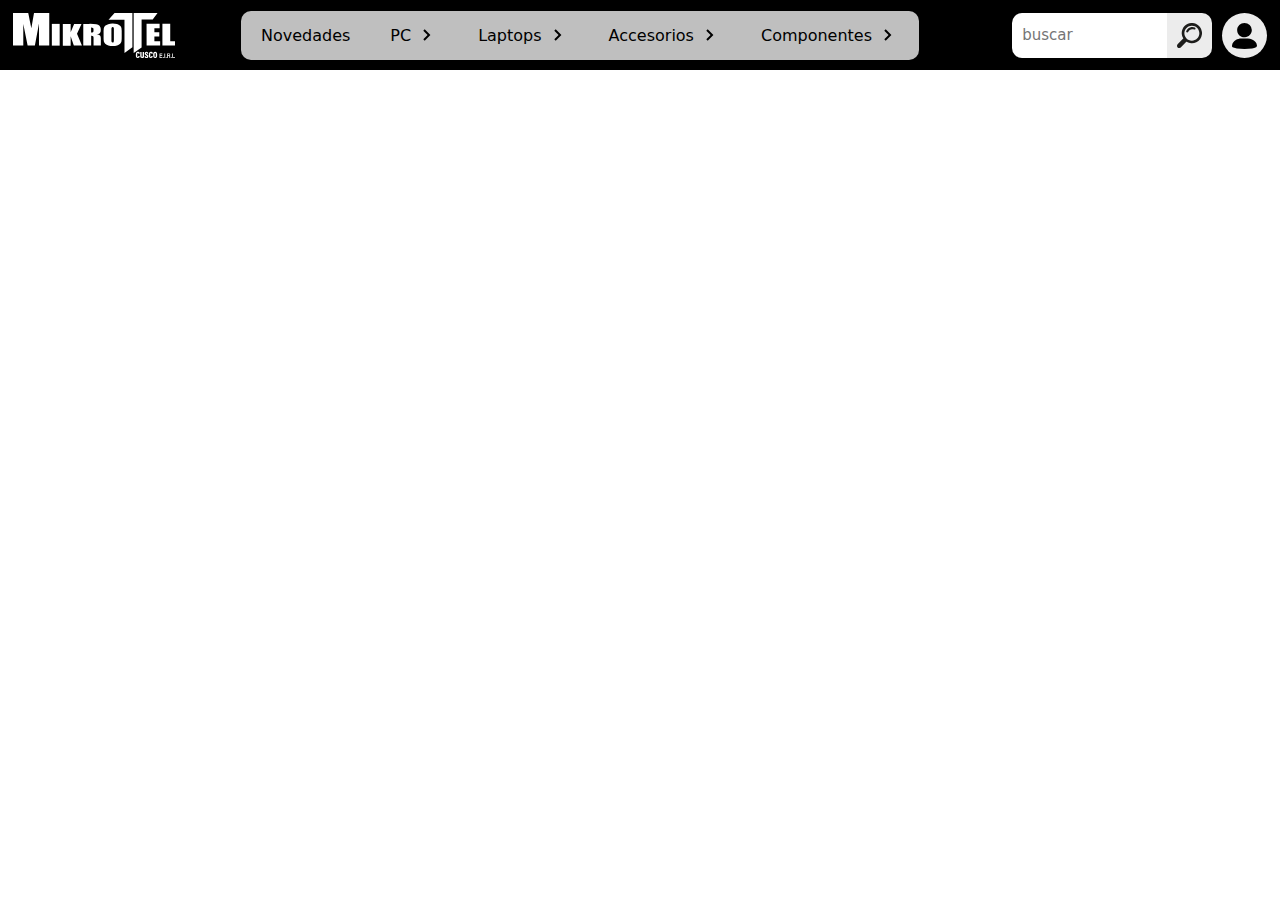
<file: index.html>
<!DOCTYPE html>
<html lang="en">
<head>
    <meta charset="UTF-8">
    <meta name="viewport" content="width=device-width, initial-scale=1.0">
    <title>Mikrotel Cusco</title>
    <link rel="stylesheet" href="css/style.css">
</head>
<body>
    <nav class="menu">
        <section class="menu__container">
            <div class="menu__logo"><img src="assets/logo-principal.svg" alt=""></div>

            <ul class="menu__links">
                <li class="menu__item">
                    <a href="index.html" class="menu__link">Novedades</a>
                </li>

                <li class="menu__item  menu__item--show">
                    <a href="pc.html" class="menu__link">PC<img src="assets/arrow.svg" class="menu__arrow"></a>
    
                    <ul class="menu__nesting">
                        <li class="menu__inside">
                            <a href="pc.html#Gaming" class="menu__link menu__link--inside">Gaming</a>
                        </li>
                        <li class="menu__inside">
                            <a href="pc.html#Oficina" class="menu__link menu__link--inside">Oficina y Negocios</a>
                        </li>
                        <li class="menu__inside">
                            <a href="#" class="menu__link menu__link--inside">Estudiantes</a>
                        </li>
                    </ul>
                </li>
    
                <li class="menu__item menu__item--show">
                    <a href="#" class="menu__link">Laptops<img src="assets/arrow.svg" class="menu__arrow"></a>
    
                    <ul class="menu__nesting">
                        <li class="menu__inside">
                            <a href="#" class="menu__link menu__link--inside">Gaming</a>
                        </li>
                        <li class="menu__inside">
                            <a href="#" class="menu__link menu__link--inside">Ultrabooks</a>
                        </li>
                        <li class="menu__inside">
                            <a href="#" class="menu__link menu__link--inside">Laptops para Estudiantes</a>
                        </li>
                    </ul>
                </li>

                <li class="menu__item  menu__item--show">
                    <a href="#" class="menu__link">Accesorios<img src="assets/arrow.svg" class="menu__arrow"></a>
    
                    <ul class="menu__nesting">
                        <li class="menu__inside">
                            <a href="#" class="menu__link menu__link--inside">Teclados y Ratones</a>
                        </li>
                        <li class="menu__inside">
                            <a href="#" class="menu__link menu__link--inside">Monitores</a>
                        </li>
                        <li class="menu__inside">
                            <a href="#" class="menu__link menu__link--inside">Impresoras y Escáneres</a>
                        </li>
                        <li class="menu__inside">
                            <a href="#" class="menu__link menu__link--inside">Almacenamiento (discos duros externos, USB)</a>
                        </li>
                        <li class="menu__inside">
                            <a href="#" class="menu__link menu__link--inside">Sillas | Audifonos | GAMER</a>
                        </li>
                    </ul>
                </li>

                <li class="menu__item  menu__item--show">
                    <a href="#" class="menu__link">Componentes<img src="assets/arrow.svg" class="menu__arrow"></a>
    
                    <ul class="menu__nesting">
                        <li class="menu__inside">
                            <a href="#" class="menu__link menu__link--inside">Procesadores (CPU)</a>
                        </li>
                        <li class="menu__inside">
                            <a href="#" class="menu__link menu__link--inside">Tarjetas Gráficas (GPU)</a>
                        </li>
                        <li class="menu__inside">
                            <a href="#" class="menu__link menu__link--inside">Memoria RAM</a>
                        </li>
                        <li class="menu__inside">
                            <a href="#" class="menu__link menu__link--inside">Placas Base (Motherboards)</a>
                        </li>
                        <li class="menu__inside">
                            <a href="#" class="menu__link menu__link--inside">Dispositivos de Almacenamiento (SSD, HDD)</a>
                        </li>
                    </ul>
                </li>

                
                
    
            </ul>

            <div class="menu-right">
                <div >
                    <form class="busqueda" action="listas.html">
                        <input class="input-text" type="text" placeholder="buscar">
                        <button type="submit" class="btn-search"><img src="assets/buscar.svg"></button>
                    </form>
                </div>
                <div class="login">
                    <button class="btn-login"><img src="assets/login.svg" alt=""></button>
                </div>
                <div class="menu__hamburguer">
                    <img src="assets/menu.svg" class="menu__img">
                </div>
            </div>
            

            
        </section>
    </nav>
   






    <script src="js/app.js"></script>
</body>
</html>
</file>
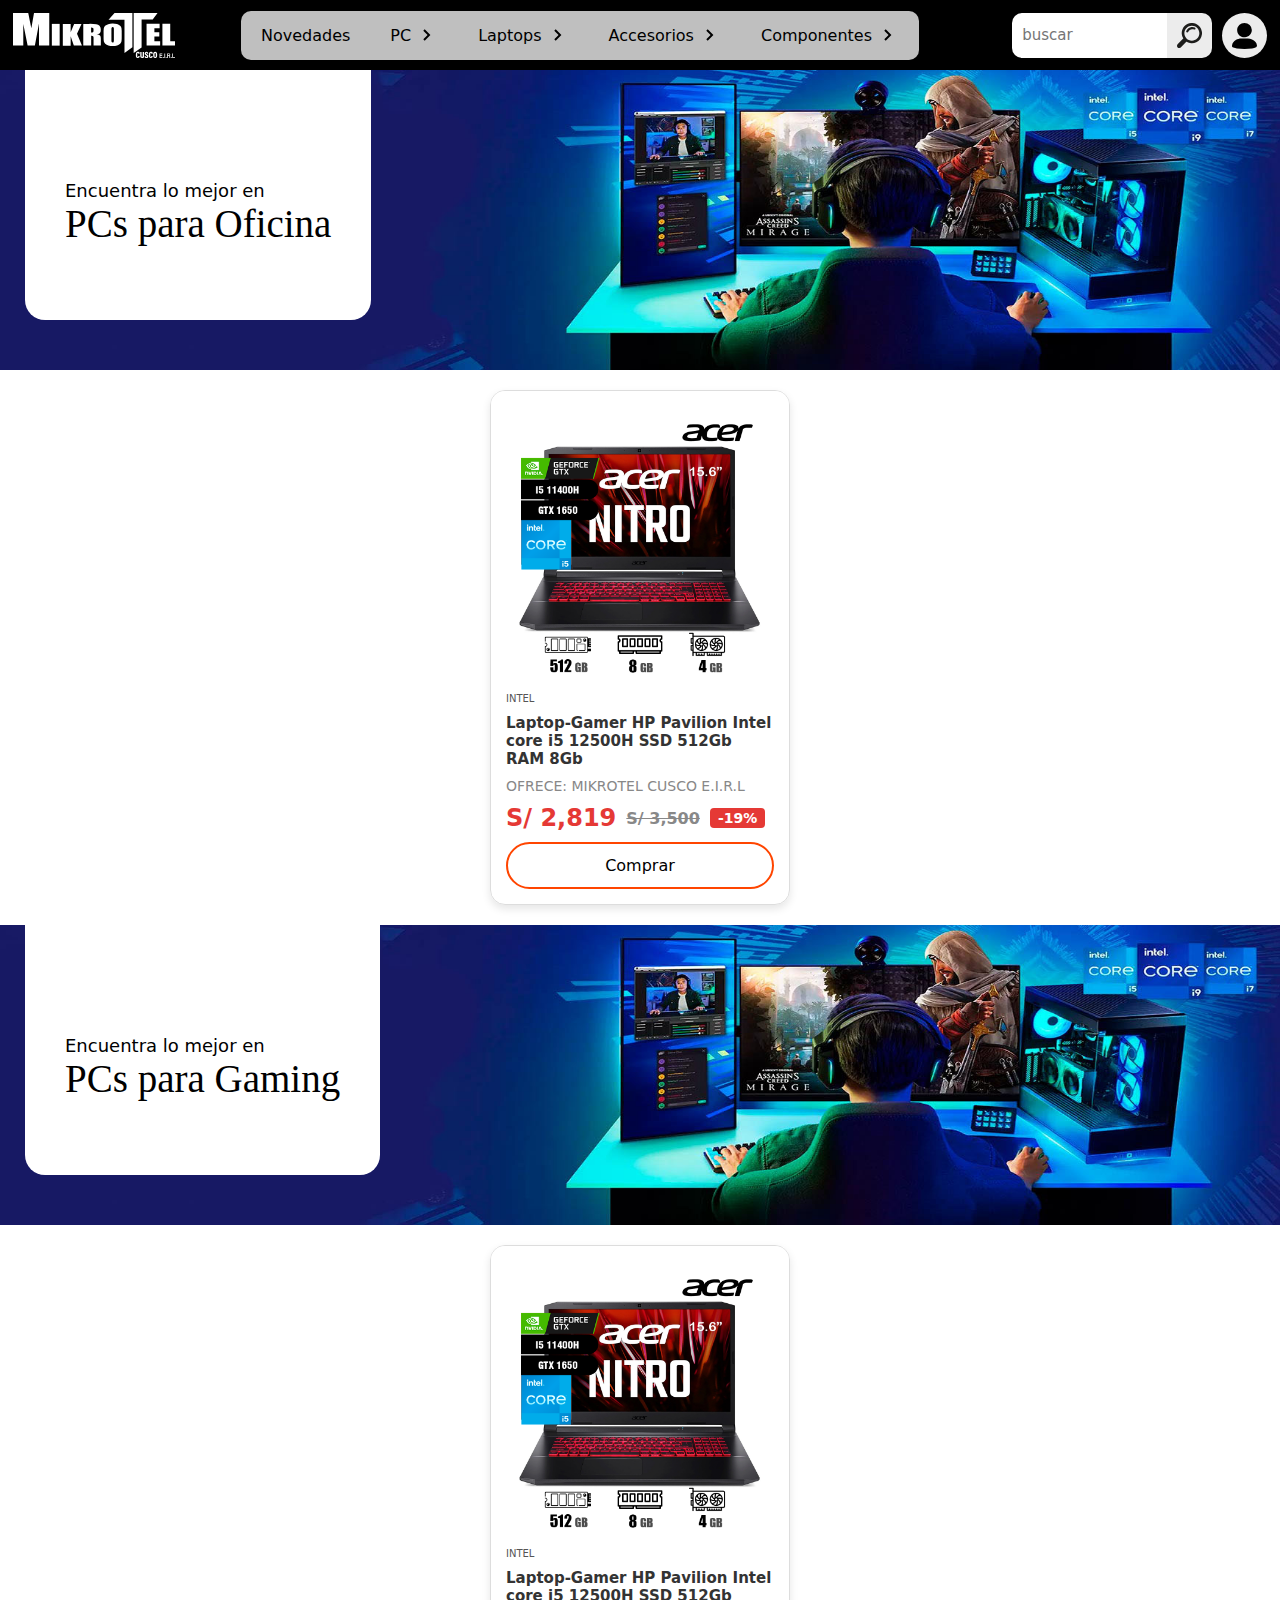
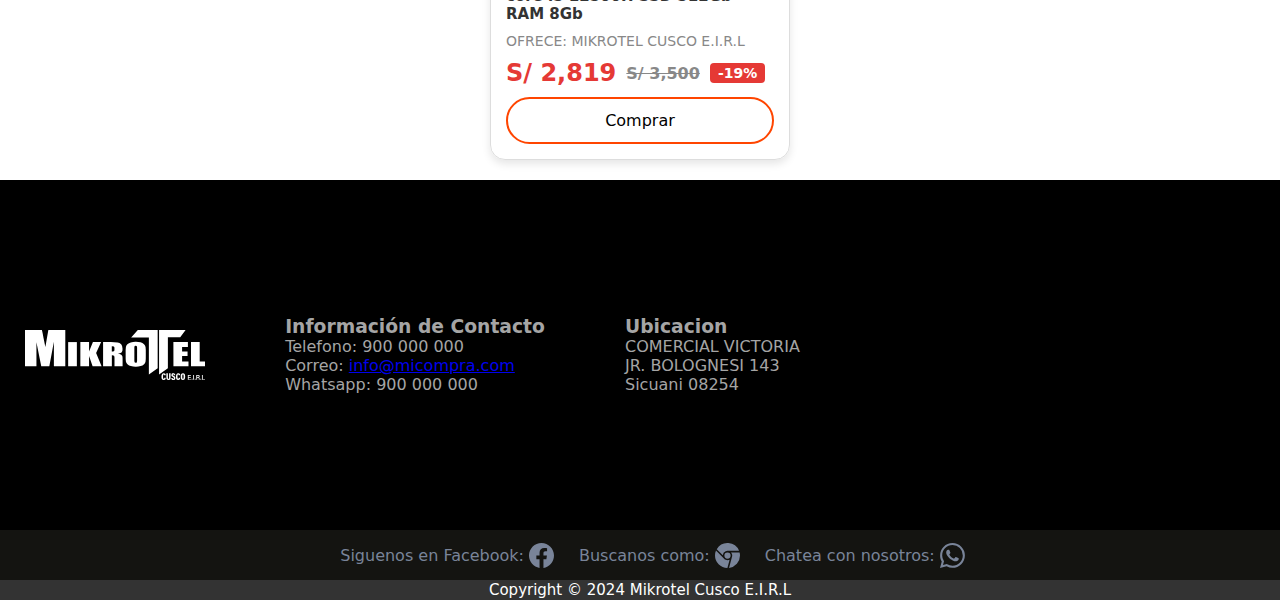
<file: pc.html>
<!DOCTYPE html>
<html lang="en">
<head>
    <meta charset="UTF-8">
    <meta name="viewport" content="width=device-width, initial-scale=1.0">
    <title>Mikrotel Cusco</title>
    <link rel="stylesheet" href="css/style.css">
</head>
<body>
    <nav class="menu">
        <section class="menu__container">
            <div class="menu__logo"><img src="assets/logo-principal.svg" alt=""></div>

            <ul class="menu__links">
                <li class="menu__item">
                    <a href="index.html" class="menu__link">Novedades</a>
                </li>

                <li class="menu__item  menu__item--show">
                    <a  class="menu__link">PC<img src="assets/arrow.svg" class="menu__arrow"></a>
    
                    <ul class="menu__nesting">
                        <li class="menu__inside">
                            <a href="pc.html#Oficina" class="menu__link menu__link--inside">Oficina y Negocios</a>
                        </li>
                        <li class="menu__inside">
                            <a href="pc.html#Gaming" class="menu__link menu__link--inside">Gaming</a>
                        </li>
                        <li class="menu__inside">
                            <a href="#" class="menu__link menu__link--inside">Estudiantes</a>
                        </li>
                    </ul>
                </li>
    
                <li class="menu__item menu__item--show">
                    <a href="#" class="menu__link">Laptops<img src="assets/arrow.svg" class="menu__arrow"></a>
    
                    <ul class="menu__nesting">
                        <li class="menu__inside">
                            <a href="#" class="menu__link menu__link--inside">Gaming</a>
                        </li>
                        <li class="menu__inside">
                            <a href="#" class="menu__link menu__link--inside">Ultrabooks</a>
                        </li>
                        <li class="menu__inside">
                            <a href="#" class="menu__link menu__link--inside">Laptops para Estudiantes</a>
                        </li>
                    </ul>
                </li>

                <li class="menu__item  menu__item--show">
                    <a href="#" class="menu__link">Accesorios<img src="assets/arrow.svg" class="menu__arrow"></a>
    
                    <ul class="menu__nesting">
                        <li class="menu__inside">
                            <a href="#" class="menu__link menu__link--inside">Teclados y Ratones</a>
                        </li>
                        <li class="menu__inside">
                            <a href="#" class="menu__link menu__link--inside">Monitores</a>
                        </li>
                        <li class="menu__inside">
                            <a href="#" class="menu__link menu__link--inside">Impresoras y Escáneres</a>
                        </li>
                        <li class="menu__inside">
                            <a href="#" class="menu__link menu__link--inside">Almacenamiento (discos duros externos, USB)</a>
                        </li>
                        <li class="menu__inside">
                            <a href="#" class="menu__link menu__link--inside">Sillas | Audifonos | GAMER</a>
                        </li>
                    </ul>
                </li>

                <li class="menu__item  menu__item--show">
                    <a href="#" class="menu__link">Componentes<img src="assets/arrow.svg" class="menu__arrow"></a>
    
                    <ul class="menu__nesting">
                        <li class="menu__inside">
                            <a href="#" class="menu__link menu__link--inside">Procesadores (CPU)</a>
                        </li>
                        <li class="menu__inside">
                            <a href="#" class="menu__link menu__link--inside">Tarjetas Gráficas (GPU)</a>
                        </li>
                        <li class="menu__inside">
                            <a href="#" class="menu__link menu__link--inside">Memoria RAM</a>
                        </li>
                        <li class="menu__inside">
                            <a href="#" class="menu__link menu__link--inside">Placas Base (Motherboards)</a>
                        </li>
                        <li class="menu__inside">
                            <a href="#" class="menu__link menu__link--inside">Dispositivos de Almacenamiento (SSD, HDD)</a>
                        </li>
                    </ul>
                </li>

                
                
    
            </ul>

            <div class="menu-right">
                <div >
                    <form class="busqueda" action="listas.html">
                        <input class="input-text" type="text" placeholder="buscar">
                        <button type="submit" class="btn-search"><img src="assets/buscar.svg"></button>
                    </form>
                </div>
                <div class="login">
                    <button class="btn-login"><img src="assets/login.svg" alt=""></button>
                </div>
                <div class="menu__hamburguer">
                    <img src="assets/menu.svg" class="menu__img">
                </div>
            </div>
            

            
        </section>
    </nav>


    <div class="banner" id="Oficina">
        <div class="overlay">
            <p>Encuentra lo mejor en</p>
            <label>PCs para Oficina</label>  
        </div>
        <div class="img_overlay">
            <img src="assets/laptops-gamer-intel.jpg" alt="">
        </div>
    </div>
    <div class="product-list">
        <div class="product-card">
            <img class="product-image" src="assets/laptopgamer.png" alt="Producto">
            <div class="product-info">
                <div class="product-brand">INTEL</div>
                <div class="product-title">Laptop-Gamer HP Pavilion Intel core i5 12500H SSD 512Gb RAM 8Gb</div>
                <div class="product-store">OFRECE: MIKROTEL CUSCO E.I.R.L</div>
                <div class="product-price">
                    S/ 2,819
                    <del>S/ 3,500</del>
                    <div class="product-discount">-19%</div>
                </div>
                
                <a href="#" class="add-to-cart">Comprar</a>
            </div>
        </div>
    </div>

    

    <div class="banner" id="Gaming">
        <div class="overlay">
            <p>Encuentra lo mejor en</p>
            <label>PCs para Gaming</label>
        </div>
        <div class="img_overlay">
            <img src="assets/laptops-gamer-intel.jpg" alt="">
        </div>
    </div>
    <div class="product-list">
        <div class="product-card">
            <img class="product-image" src="assets/laptopgamer.png" alt="Producto">
            <div class="product-info">
                <div class="product-brand">INTEL</div>
                <div class="product-title">Laptop-Gamer HP Pavilion Intel core i5 12500H SSD 512Gb RAM 8Gb</div>
                <div class="product-store">OFRECE: MIKROTEL CUSCO E.I.R.L</div>
                <div class="product-price">
                    S/ 2,819
                    <del>S/ 3,500</del>
                    <div class="product-discount">-19%</div>
                </div>
                
                <a href="#" class="add-to-cart">Comprar</a>
            </div>
        </div>
    </div>



  

    





    <footer>
        <div class="footer-content">
            <div class="footer-left">
                <img src="assets/logo-principal.svg" alt="">
            </div>
            <div class="footer-center">
                <h3>Información de Contacto</h3>
                <p>Telefono: 900 000 000</p>
                <p>Correo: <a href="mailto:info@micompra.com">info@micompra.com</a></p>
                <p>Whatsapp: 900 000 000</p>
                <p></p>
            </div>
            <div class="footer-center">
                <h3>Ubicacion</h3>
                <p>COMERCIAL VICTORIA</p>
                <p>JR. BOLOGNESI 143</p>
                <p>Sicuani 08254</p>
            </div>
            <div class="footer-right">
                <iframe src="https://www.google.com/maps/embed?pb=!1m18!1m12!1m3!1d199.1868916537958!2d-71.22737243149497!3d-14.27186715257839!2m3!1f0!2f0!3f0!3m2!1i1024!2i768!4f13.1!3m3!1m2!1s0x91692b954df0ddf3%3A0x608de2b9dc244528!2sMikrotel%20cusco%20E.I.R.L!5e1!3m2!1ses-419!2spe!4v1723754037931!5m2!1ses-419!2spe" width="400" height="250" style="border:0;" allowfullscreen="" loading="lazy" referrerpolicy="no-referrer-when-downgrade"></iframe>

            </div>
        </div>
        <div class="icon-redes">
            <a href="#" class="icon-facebook"><label>Siguenos en Facebook: </label><svg xmlns="http://www.w3.org/2000/svg" width="35" height="35" fill="currentColor" class="bi bi-facebook" viewBox="0 0 16 16">
                <path d="M16 8.049c0-4.446-3.582-8.05-8-8.05C3.58 0-.002 3.603-.002 8.05c0 4.017 2.926 7.347 6.75 7.951v-5.625h-2.03V8.05H6.75V6.275c0-2.017 1.195-3.131 3.022-3.131.876 0 1.791.157 1.791.157v1.98h-1.009c-.993 0-1.303.621-1.303 1.258v1.51h2.218l-.354 2.326H9.25V16c3.824-.604 6.75-3.934 6.75-7.951"/>
                </svg>
            </a>
            <a href="#" class="icon-chrome"><label> Buscanos como: </label><svg xmlns="http://www.w3.org/2000/svg" width="35" height="35" fill="currentColor" class="bi bi-browser-chrome" viewBox="0 0 16 16">
                <path fill-rule="evenodd" d="M16 8a8 8 0 0 1-7.022 7.94l1.902-7.098a3 3 0 0 0 .05-1.492A3 3 0 0 0 10.237 6h5.511A8 8 0 0 1 16 8M0 8a8 8 0 0 0 7.927 8l1.426-5.321a3 3 0 0 1-.723.255 3 3 0 0 1-1.743-.147 3 3 0 0 1-1.043-.7L.633 4.876A8 8 0 0 0 0 8m5.004-.167L1.108 3.936A8.003 8.003 0 0 1 15.418 5H8.066a3 3 0 0 0-1.252.243 2.99 2.99 0 0 0-1.81 2.59M8 10a2 2 0 1 0 0-4 2 2 0 0 0 0 4"/>
                </svg>
            </a>
            <a href="#" class="icon-whatsapp"><label>Chatea con nosotros: </label><svg xmlns="http://www.w3.org/2000/svg" width="35" height="35" fill="currentColor" class="bi bi-whatsapp" viewBox="0 0 16 16">
                <path d="M13.601 2.326A7.85 7.85 0 0 0 7.994 0C3.627 0 .068 3.558.064 7.926c0 1.399.366 2.76 1.057 3.965L0 16l4.204-1.102a7.9 7.9 0 0 0 3.79.965h.004c4.368 0 7.926-3.558 7.93-7.93A7.9 7.9 0 0 0 13.6 2.326zM7.994 14.521a6.6 6.6 0 0 1-3.356-.92l-.24-.144-2.494.654.666-2.433-.156-.251a6.56 6.56 0 0 1-1.007-3.505c0-3.626 2.957-6.584 6.591-6.584a6.56 6.56 0 0 1 4.66 1.931 6.56 6.56 0 0 1 1.928 4.66c-.004 3.639-2.961 6.592-6.592 6.592m3.615-4.934c-.197-.099-1.17-.578-1.353-.646-.182-.065-.315-.099-.445.099-.133.197-.513.646-.627.775-.114.133-.232.148-.43.05-.197-.1-.836-.308-1.592-.985-.59-.525-.985-1.175-1.103-1.372-.114-.198-.011-.304.088-.403.087-.088.197-.232.296-.346.1-.114.133-.198.198-.33.065-.134.034-.248-.015-.347-.05-.099-.445-1.076-.612-1.47-.16-.389-.323-.335-.445-.34-.114-.007-.247-.007-.38-.007a.73.73 0 0 0-.529.247c-.182.198-.691.677-.691 1.654s.71 1.916.81 2.049c.098.133 1.394 2.132 3.383 2.992.47.205.84.326 1.129.418.475.152.904.129 1.246.08.38-.058 1.171-.48 1.338-.943.164-.464.164-.86.114-.943-.049-.084-.182-.133-.38-.232"/>
                </svg>
            </a>

        </div>
        <div class="copyright">
            <p>Copyright © 2024 Mikrotel Cusco E.I.R.L</p>
        </div>
    </footer>
    <script src="js/app.js"></script>
</body>
</html>
</file>
<file: css/style.css>
/*@import url('https://fonts.googleapis.com/css2?family=Poppins:wght@300;400;700&display=swap');*/
/*@import url('https://fonts.googleapis.com/css2?family=Roboto:ital,wght@0,100;0,300;0,400;0,500;0,700;0,900;1,100;1,300;1,400;1,500;1,700;1,900&display=swap');*/
@font-face{
    font-family: "San Francisco";
    src: url("https://applesocial.s3.amazonaws.com/assets/styles/fonts/sanfrancisco/sanfranciscodisplay-medium-webfont.woff");
}
@font-face{
    font-family: "San Francisco black";
    font-weight: 400;
    src: url("https://applesocial.s3.amazonaws.com/assets/styles/fonts/sanfrancisco/sanfranciscodisplay-black-webfont.woff");
}


*{
    margin: 0;
    padding: 0;
    box-sizing: border-box;

    font-family: system-ui, -apple-system, BlinkMacSystemFont, 'Segoe UI', Roboto, Oxygen, Ubuntu, Cantarell, 'Open Sans', 'Helvetica Neue', sans-serif;
}

body{
    background-color: #fff;
}

.menu{
    background-color: #000000;
    color: #fff;
    height: 70px;
    position: sticky;top: 0;
    z-index: 10;
}

.menu__logo{
    display: flex;
    width: 135px;
    height: 45px;
}

.menu__container{
    display: flex;
    justify-content: space-between;
    align-items: center;
    width: 98%;
    max-width: 100%;
    /*max-width: 1200px;*/
    height: 100%;
    margin: 0 auto;
}

.menu__links{
    height: 70%;
    transition: transform .5s;
    display: flex;
    background-color: rgba(255, 255, 255, 0.75);
    border-radius: 10px;
}

.menu__item{
    list-style: none;
    position: relative;
    height: 100%;
    --clip: polygon(0 0, 100% 0, 100% 0, 0 0);
    --transform: rotate(-90deg);
}

.menu__item:hover{
    --clip: polygon(0 0, 100% 0, 100% 100%, 0% 100%);
    --transform: rotate(0);
}

.menu__link{
    color: #000000;
    text-decoration: none;
    padding: 0 20px;
    display: flex;
    height: 100%;
    align-items: center;
 
}

.menu__link:hover{
    background: linear-gradient(0deg, rgba(255, 255, 255, 0) 0%, rgba(249, 249, 249, 0.733) 100%);
    border-radius: 10px;
}


.menu__arrow{
    transform: var(--transform);
    transition: transform .3s;
    display: block;
    margin-left: 3px;
}

.menu__nesting{
    list-style: none;
    transition:clip-path .3s;
    clip-path: var(--clip);
    position: absolute;
    right: 0;
    bottom: 0;
    width: max-content;
    transform: translateY(100%);
    background-color: #ffffffaf;
    backdrop-filter: blur(10px);
    
}

.menu__link--inside{
    padding: 10px 30px 5px 30px;
}

.menu__link--inside:hover{
    background-color: #ffffffab;
    backdrop-filter: blur(10px);
    border-radius: 0px;
}

.menu__hamburguer{
    height: 100%;
    display: flex;
    align-items: center;
    padding: 0 15px;
    cursor: pointer;
    display: none;
}

.menu__img{
    display: block;
    width: 36px;
}

.menu-right{
    display: flex;
    justify-content: space-between;
}

.busqueda{
    display: flex;
    border-radius: 10px;
    height: 45px;
    width: 210px;
    padding-right: 10px;
    
}
.input-text{
    width: 155px;
    height: 45px;
    padding: 10px;
    border-color: none;
    border-style: none;
    border-radius: 10px 0px 0px 10px;
    font-size: 15px;
}
.btn-search{
    cursor: pointer;
    width: 45px;
    height: 45px;
    padding: 10px;
    background-color: rgb(236, 236, 236);
    border-radius: 0px 10px 10px 0px;
    border-color: none;
    border-style: none;
}
.login{
    display: flex;
}
.btn-login{
    cursor: pointer;
    width: 45px;
    height: 45px;
    padding: 10px;
    background-color: rgb(236, 236, 236);
    border-radius: 25px;
    border-color: none;
    border-style: none;
}
/*------2------*/
.banner {
    width: 100%;
    height: 300px;
    display: flex;
    background-color: #ffffff;
}

.banner .overlay {
    background: rgb(255, 255, 255);
    padding: 40px;
    border-radius: 0 0 20px 20px;
    height: 250px;   
    position:absolute;
    margin-left: 25px;
    z-index: 1;
    
}

.banner label {
    color: rgb(0, 0, 0);
    font-size: 39px;
    font-family: San Francisco black; 
}

.banner p {
    color: rgb(0, 0, 0);
    font-size: 18px;
    margin: 70px 0 0px;
}
.img_overlay{
    display: flex;
    width: 100%;
    
}
.img_overlay img{
    width: 100%;
}

/*---------2---------*/

.product-list{
    display: flex;
    flex-wrap: wrap;
}
.product-card {
border: 1px solid #ddd;
border-radius: 15px;
overflow: hidden;
width: 300px;
margin: 20px auto;
box-shadow: 0 4px 8px rgba(0, 0, 0, 0.1);
}
.product-image {
width: 100%;
height: auto;
background-color: rgb(136, 18, 18);
}
.product-info {
padding: 0px 15px 15px 15px;
}
.product-brand {
color: #555;
font-size: 10px;
}
.product-title {
font-size: 15px;
font-weight: bold;
margin: 10px 0;
color: #333;
}
.product-store {
color: #888;
font-size: 14px;
}
.product-price {
color: #e53935;
font-weight: bold;
font-size: 24px;
margin: 10px 0;
display: flex;
align-items: center;
}
.product-price del {
margin-left: 10px;
font-size: 16px;
color: #888;
}
.product-discount {
background-color: #e53935;
color: white;
padding: 2px 8px;
border-radius: 4px;
font-size: 14px;
margin-left: 10px;
}
.product-rating {
margin: 10px 0;
font-size: 14px;
color: #fdd835;
}
.product-rating span {
color: #333;
margin-left: 5px;
}
.add-to-cart {
display: block;
border-color: orangered;
border-width: 2px;
border-style:solid;
color: rgb(0, 0, 0);
text-align: center;
padding: 12px;
border-radius: 25px;
text-decoration: none;
font-size: 16px;
}
.add-to-cart:hover {
background-color: orangered;
color: white;
}
/*--------4-----*/
footer{
    display: flex;
    flex-direction: column;
}
.footer-content{
    display: flex;
    background-color: black;
    justify-content: space-between;
    align-items: center;
    width: 100%;
    height: 350px;
    color: rgb(165, 165, 165);

}
.footer-left{
    display: flex;
    margin-left: 25px;
    width: 180px;
}

.footer-center{
    display: flex;
    flex-direction: column;
    margin-left: 10px;
    
}
.footer-right{
    display: flex;
    margin-right: 10px;
}
.icon-redes{
    display: flex;
    background-color: #141411;
    width: 100%;
    height: 50px;
    align-items: center;
    justify-content: center;
}
.icon-redes a{
    text-decoration: none;
}
.icon-facebook label, .icon-chrome label, .icon-whatsapp label{
    margin-right: 5px;
    display: flex;
}
.icon-facebook, .icon-chrome, .icon-whatsapp{
    align-items: center;
    display: flex;
    justify-content: space-between;
    color: #798499;
    margin-left: 25px;
}
.icon-facebook:hover, .icon-chrome:hover, .icon-whatsapp:hover{
    color: #fff;
}

.icon-facebook svg, .icon-chrome svg, .icon-whatsapp svg{
    width: 25px;
}
.copyright{
    width: 100%;
    background-color: #333;
    height: 20px;
    display: flex;
    justify-content: center;
    align-items: center;
    font-size: 15px;
    color: white;
}
/*--------5--------------*/
@media (max-width: 480px) {
    .footer-content{
        display: flex;
        flex-direction: column;
        justify-content: center;
        height: 600px;
    }
    .footer-center{
        width: 250px;
        margin-bottom: 10px;
    }
    .icon-facebook label, .icon-chrome label, .icon-whatsapp label{
        display: none;
    }


    .product-card {
        max-width: 180PX;
        margin: 10px;
    }
    .product-title {
        font-size: 10px;
    }
    .product-price {
        font-size: 15px;
    }
    .product-price del {
        font-size: 12px;
        margin-left: 5px;
    }
}
@media (max-width:800px){

    .footer-content{
        display: flex;
        flex-direction: column;
        justify-content: center;
        height: 600px;
    }
    .footer-center{
        width: 250px;
        margin-bottom: 10px;
    }
    .icon-facebook label, .icon-chrome label, .icon-whatsapp label{
        display: none;
    }
}

@media (max-width:1100px){

    .menu__logo{
        display: flex;
        width: 135px;
        height: 35px;
    }

    .menu__hamburguer{
        display: flex;
    }

    .menu__item{
        --clip:0;
        overflow:hidden ;
    }

    .menu__item--active{
        --transform: rotate(0);
        --background: #9b9b9b;
    }
    .menu__link:hover{
        background: rgba(255, 255, 255, 0.623);
        border-radius: 0px 0px 0px 0px;
    }

    .menu__item--show{
        background-color: var(--background);
    }
    
    .menu__links{
        position: fixed;
        max-width: 400px;
        width: 100%;
        top: 70px;
        bottom: 0;
        right: 0;
        background-color: #dfdfdf;
        overflow-y: auto;
        display: grid;
        grid-auto-rows: max-content;
        transform: translateX(100%);
        border-radius: 0px 0px 0px 0px;
    }

    .menu__links--show{
        transform: unset;
        width: 100%;
    }

    .menu__link{
        padding: 25px 0;
        padding-left: 30px;
        height: auto;
    }

    .menu__arrow{
        margin-left: auto;
        margin-right: 20px;
    }

    .menu__nesting{
        display: grid;
        position: unset;
        width: 100%;
        transform: translateY(0);
        height: 0;
        transition: height .3s;
    }

    .menu__link--inside{
        width: 90%;
        margin-left: auto;
        border-left: 1px solid #798499;
    }

    .busqueda{
        display: flex;
        border-radius: 10px;
        height: 45px;
        width: 150px;
        padding-right: 10px;
        
    }
    .input-text{
        width: 100px;
        height: 45px;
        padding: 10px;
        border-color: none;
        border-style: none;
        border-radius: 10px 0 0 10px;
        font-size: 15px;
    }
}
</file>
